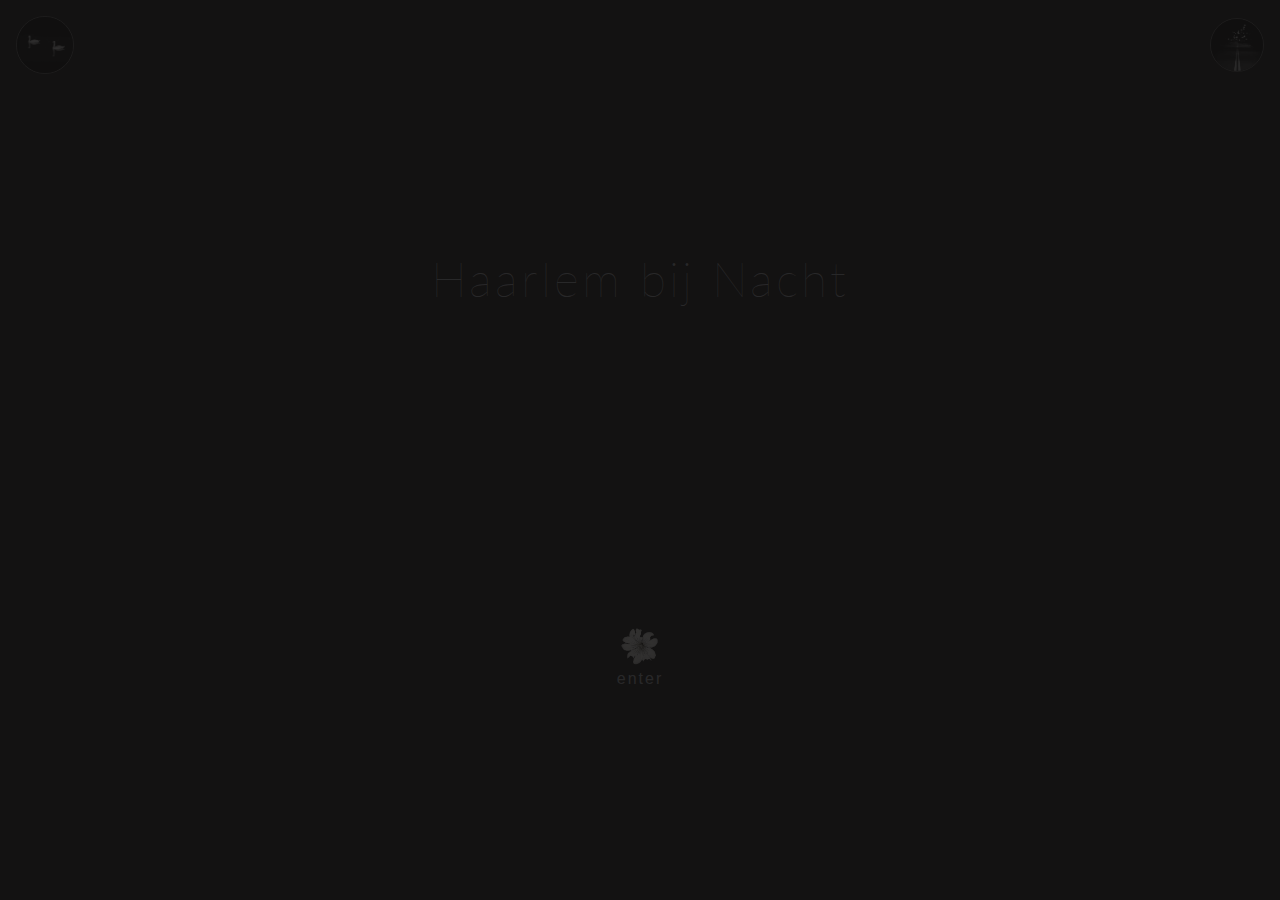
<file: index.html>
<!DOCTYPE html>
<html lang="en">
  <head>
    <meta charset="UTF-8" />
    <meta name="viewport" content="width=device-width, initial-scale=1.0" />
    <title>Haarlem Bij Nacht</title>
    <link rel="stylesheet" href="assets/css/style.css" />
    <link rel="shortcut icon" type="image/png" href="assets/img/favicon.png" />
  </head>

  <body class="index-body">
    <header>
      <div class="header-flex">
        <a href="index.html"
          ><img src="assets/img/swan-logo.jpg" alt="Swans" class="head-img"
        /></a>
        <a href="contact.html"
          ><img
            src="assets/img/road-img.png"
            alt="Swans"
            class="head-img"
            id="road"
        /></a>
      </div>
    </header>
    <section class="lg-size-container">
      <h2 class="index-section-h2">Haarlem bij Nacht</h2>
    </section>
    <form action="main.html">
      <button id="index-btn">
        <img
          src="assets/btn-img/flower2-nobg.png"
          alt="Field flower in black and white"
        />
        Enter
      </button>
    </form>
    <script
      src="https://cdnjs.cloudflare.com/ajax/libs/jquery/3.6.0/jquery.min.js"
      integrity="sha512-894YE6QWD5I59HgZOGReFYm4dnWc1Qt5NtvYSaNcOP+u1T9qYdvdihz0PPSiiqn/+/3e7Jo4EaG7TubfWGUrMQ=="
      crossorigin="anonymous"
      referrerpolicy="no-referrer"
    ></script>
    <script src="script.js"></script>
  </body>
</html>
</file>
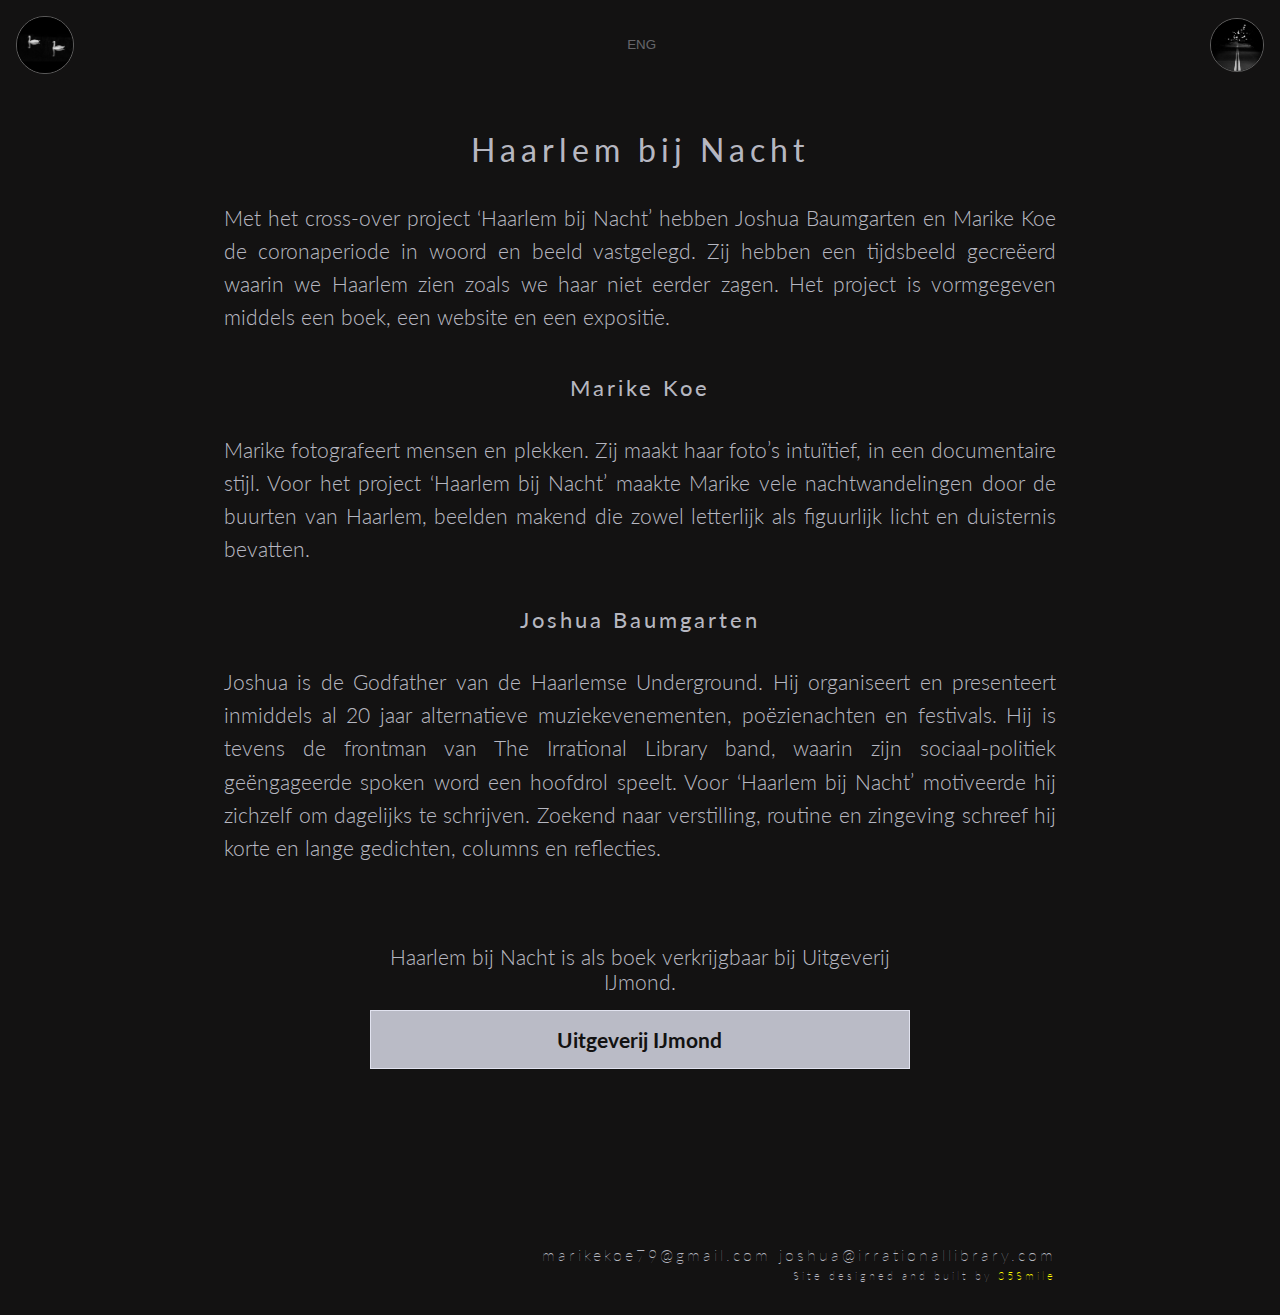
<file: contact.html>
<!DOCTYPE html>
<html lang="en">
  <head>
    <meta charset="UTF-8" />
    <meta name="viewport" content="width=device-width, initial-scale=1.0" />
    <title>Haarlem Bij Nacht</title>
    <link rel="stylesheet" href="assets/css/style.css" />
    <link rel="shortcut icon" type="image/png" href="assets/img/favicon.png" />
  </head>

  <body class="contact-body" onload="mediumFade()">
    <header>
      <div class="header-flex">
        <a href="index.html"
          ><img src="assets/img/swan-logo.jpg" alt="Swans" class="head-img"
        /></a>

        <button class="lang-btn" onClick="langChange()">ENG</button>

        <a href="contact.html"
          ><img
            src="assets/img/road-img.png"
            alt="Swans"
            class="head-img"
            id="road"
        /></a>
      </div>
    </header>

    <div class="contact-flex-parent">
      <section
        class="
          contact-container contact-dutch contact-paragraph-section
          lg-size-container
        "
        style="display: block"
      >
        <h2 class="contact-p-header">Haarlem bij Nacht</h2>
        <p class="contact-paragraph">
          Met het cross-over project ‘Haarlem bij Nacht’ hebben Joshua
          Baumgarten en Marike Koe de coronaperiode in woord en beeld
          vastgelegd. Zij hebben een tijdsbeeld gecreëerd waarin we Haarlem zien
          zoals we haar niet eerder zagen. Het project is vormgegeven middels
          een boek, een website en een expositie.
        </p>
        <p class="contact-p-header-2">Marike Koe</p>
        <p class="contact-paragraph">
          Marike fotografeert mensen en plekken. Zij maakt haar foto’s
          intuïtief, in een documentaire stijl. Voor het project ‘Haarlem bij
          Nacht’ maakte Marike vele nachtwandelingen door de buurten van
          Haarlem, beelden makend die zowel letterlijk als figuurlijk licht en
          duisternis bevatten.
        </p>
        <p class="contact-p-header-2">Joshua Baumgarten</p>
        <p class="contact-paragraph">
          Joshua is de Godfather van de Haarlemse Underground. Hij organiseert
          en presenteert inmiddels al 20 jaar alternatieve muziekevenementen,
          poëzienachten en festivals. Hij is tevens de frontman van The
          Irrational Library band, waarin zijn sociaal-politiek geëngageerde
          spoken word een hoofdrol speelt. Voor ‘Haarlem bij Nacht’ motiveerde
          hij zichzelf om dagelijks te schrijven. Zoekend naar verstilling,
          routine en zingeving schreef hij korte en lange gedichten, columns en
          reflecties.
        </p>
        <section class="contact-container contact-book-link">
          <p class="book-paragraph">
            Haarlem bij Nacht is als boek verkrijgbaar bij Uitgeverij IJmond.
            <a
              href="https://dewereldleest.store/winkel/haarlembijnacht/"
              target="_blank"
            >
              Uitgeverij IJmond
            </a>
          </p>
        </section>
      </section>
      <section
        class="
          contact-container contact-english contact-paragraph-section
          lg-size-container
        "
        style="display: none"
      >
        <h2 class="contact-p-header">Haarlem bij Nacht</h2>
        <p class="contact-paragraph">
          With the cross-over project ‘Haarlem by Night’, Joshua Baumgarten and
          Marike Koe captured the corona period in words and images. By creating
          a time frame through which we come to see Haarlem in a new light. The
          project is given shape as a book, a website and as an exhibition.
        </p>
        <p class="contact-p-header-2">Marike Koe</p>
        <p class="contact-paragraph">
          Marike photographs people and places. Her pictures are made out of her
          intuition, without the use of a flashlight or a tripod. Marike has a
          style that registers her environment in a documentary fashion. For the
          ‘Haarlem by Night’ project, she walked through Haarlems neighborhoods
          at night, creating images that captured the light and darkness, both
          literally and figuratively.
        </p>
        <p class="contact-p-header-2">Joshua Baumgarten</p>
        <p class="contact-paragraph">
          Joshua is the Haarlem Underground Godfather. For twenty years already,
          he organizes alternative music events, poetry nights and festivals. He
          is also the frontman of the Irrational Library band, in which his
          social-political spoken word has a leading role. For ‘Haarlem by
          Night’ he motivated himself to write daily. In search of stillness,
          routine and meaning, he wrote short and longer poems, columns that
          reflected his moods and impressions of this time.
        </p>
        <section class="contact-container contact-book-link">
          <p class="book-paragraph">
            Haarlem by Night is also available as a book from IJmond Publishing.
            <a
              href="https://dewereldleest.store/winkel/haarlembijnacht/"
              target="_blank"
            >
              IJmond Publishing
            </a>
          </p>
        </section>
      </section>
      <!-- <section class="contact-container contact-book-link">
        <p class="book-paragraph">
          Haarlem bij Nacht is als boek verkrijgbaar bij Uitgeverij IJmond.
          <a href="http://ahvobraiths.nl/joshua-baumgarten/" target="_blank">
            Uitgeverij IJmond
          </a>
        </p>
      </section> -->
      <!-- <section class="contact-container contact-book-link">
        <p class="book-paragraph">
          Haarlem by Night is also available as a book from IJmond Pubishing.
          <a href="http://ahvobraiths.nl/joshua-baumgarten/" target="_blank">
            IJmond Publishing
          </a>
        </p>
      </section> -->
    </div>
    <section class="contact-container contact-info">
      <p>marikekoe79@gmail.com joshua@irrationallibrary.com</p>
      <p>
        <span class="my-contact"
          >Site designed and built by
          <a href="https://www.35smile.com" id="my-link" target="_blank"
            >35Smile</a
          ></span
        >
      </p>
    </section>
    <script
      src="https://cdnjs.cloudflare.com/ajax/libs/jquery/3.6.0/jquery.min.js"
      integrity="sha512-894YE6QWD5I59HgZOGReFYm4dnWc1Qt5NtvYSaNcOP+u1T9qYdvdihz0PPSiiqn/+/3e7Jo4EaG7TubfWGUrMQ=="
      crossorigin="anonymous"
      referrerpolicy="no-referrer"
    ></script>
    <script src="script.js"></script>
  </body>
</html>
</file>
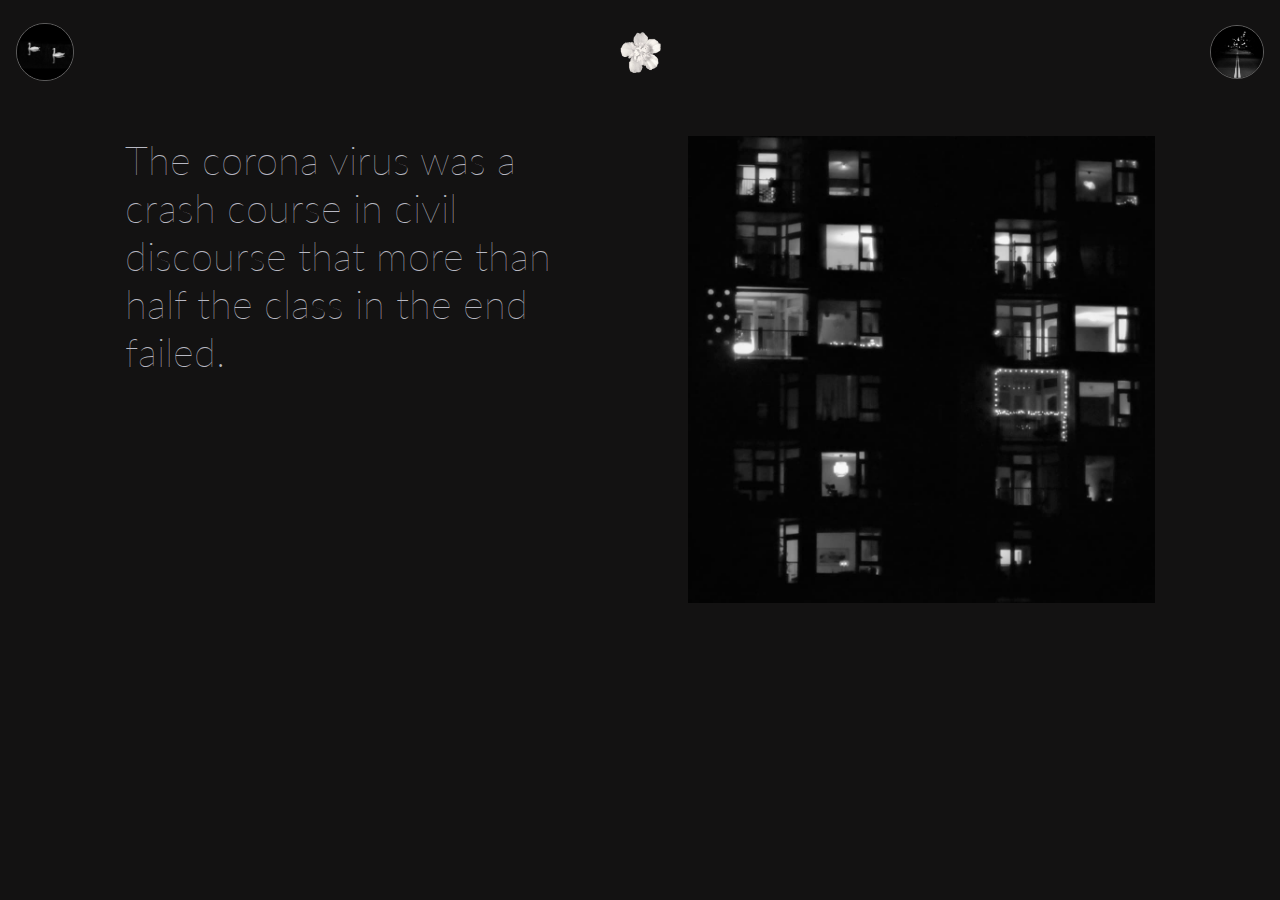
<file: main.html>
<!DOCTYPE html>
<html lang="en">
  <head>
    <meta charset="UTF-8" />
    <meta name="viewport" content="width=device-width, initial-scale=1.0" />
    <title>Haarlem Bij Nacht</title>
    <link rel="stylesheet" href="assets/css/style.css" />
    <link rel="shortcut icon" type="image/png" href="assets/img/favicon.png" />

  </head>

  <body">
    <header>
      <div class="header-flex">
        <a href="index.html"
          ><img src="assets/img/swan-logo.jpg" alt="Swans" class="head-img"
        /></a>

        <button onclick="randomPicIconText();" id="rnd-btn">
          <img
            src="assets/btn-img/flower1-nobg.png"
            alt="Field flower in black and white"
            id="btn-icon"
          />
        </button>

        <a href="contact.html"
          ><img src="assets/img/road-img.png" alt="Road" id="road" class="head-img"
        /></a>
      </div>
    </header>

    <div class="dual-container flex-parent lg-size-container">
      <div class="text-container flex-child" id="current-text">
        <!-- <p id="current-text"></p> -->
      </div>
      <div class="photo-container flex-child">
        <img src="assets/img/hbn1.jpg" alt="" id="current-photo" />
      </div>
    </div>

    
    <script
      src="https://cdnjs.cloudflare.com/ajax/libs/jquery/3.6.0/jquery.min.js"
      integrity="sha512-894YE6QWD5I59HgZOGReFYm4dnWc1Qt5NtvYSaNcOP+u1T9qYdvdihz0PPSiiqn/+/3e7Jo4EaG7TubfWGUrMQ=="
      crossorigin="anonymous"
      referrerpolicy="no-referrer"
    ></script>
    <script src="script.js"></script>  </body>
</html>
</file>
<file: assets/css/style.css>
/* --------------------Global Styles */

@import url("https://fonts.googleapis.com/css2?family=Lato:wght@100;300;400;700&display=swap");

* {
  margin: 0;
  padding: 0;
  box-sizing: border-box;
}

:root {
  --body-background-colour: #131212;
  --global-text-colour: rgba(240, 241, 255, 0.767);
}
body {
  font-family: "Lato", Arial, Helvetica, sans-serif;
  font-weight: 100;
  color: var(--global-text-colour);
  background-color: var(--body-background-colour);
}

.index-body {
  display: none;
}
/* ^^^^^works along with the jQuery and GSAP fade settings to fade index page */

.lg-size-container {
  max-width: 2500px;
}

img {
  width: 100%;
  display: block;
}

.header-flex {
  display: flex;
  justify-content: space-between;
  align-items: center;
}

.head-img {
  border: 1px solid rgba(192, 192, 192, 0.452);

  border-radius: 50%;
  margin: 1rem;
  width: 3.6rem;
  transition: all 350ms ease-in-out;
}

.head-img:hover,
.head-img:focus {
  opacity: 0.6;
}

#road {
  width: 3.4rem;
}

/* ^^^^^^ due to black in the images, 'road' was resized smaller to visually blend in */

.head-text {
  line-height: 1.4;
  font-weight: 300;
  margin: 1rem;
  width: 30%;
  text-align: center;
  letter-spacing: 3px;
}

.index-head-text {
  font-size: 2rem;
}

.index-section-h2 {
  margin-top: 10rem;
  text-align: center;
  font-weight: unset;
  font-size: 3rem;
  letter-spacing: 3px;
}

@media (max-width: 580px) {
  .index-section-h2 {
    font-size: 2rem;
    margin-top: 7rem;
  }
  .index-head-text {
    font-size: 1.5rem;
  }
}

/* ^^^^^^^media query for the index page, mobile view */

.dual-container {
  display: none;
  max-width: 88%;
  margin: 0 auto;
}

/* ^^^^^^^^ display none, part of the GSAP opacity animation blend */

.flex-parent {
  display: flex;
  flex-direction: row;
}

.flex-child {
  margin: 2rem 3rem;
}

.photo-container {
  max-width: 100%;
}

.text-container {
  background-color: var(--body-background-colour);
  width: 1000px;
  color: var(--global-text-colour);
  font-size: 2.5rem;
  text-align: left;
  max-width: 100%;
}

@media (max-width: 950px) {
  .flex-parent {
    flex-direction: column;
  }

  .photo-container {
    order: 2;
  }
  .text-container {
    font-size: 2.5rem;
    max-width: 90%;
    text-align: left;
    order: 1;
  }
}

#rnd-btn {
  background: var(--body-background-colour);
  margin: 1.5rem;
  width: 3.5rem;
  border: none;
}

#index-btn {
  display: block;
  border: none;
  width: 3rem;
  height: 100%;
  margin: 3rem auto;
}

#index-btn:hover,
#index-btn:focus,
#rnd-btn:hover,
#rnd-btn:focus {
  cursor: pointer;
}

#index-btn {
  margin-top: 35vh;
  background-color: var(--body-background-colour);
  font-size: 1rem;
  text-transform: lowercase;
  letter-spacing: 2px;
  color: var(--global-text-colour);
}

/* ^^^^^ rnd-btn is the randomiser button on the main page, grouped here together for convenience */

@media (max-width: 580px) {
  .dual-container {
    max-width: 90%;
  }

  .flex-child {
    margin: 0.5rem;
  }
  #index-btn {
    margin-top: 25vh;
  }
  #rnd-btn {
    width: 3rem;
  }
  .text-container {
    font-size: 1.5rem;
    line-height: 1.5;
    text-align: justify;
  }
}

.contact-body {
  display: none;
}

/* ^^^^^^ display none for the global jQuery fade  */

.contact-container {
  margin: 0 auto;
  max-width: 65%;
}

.contact-flex-parent {
  display: flex;
  flex-direction: column;
}

.contact-p-header {
  font-family: inherit;
  font-weight: 400;
  margin-top: 2.5rem;
  font-size: 2rem;
  text-align: center;
  letter-spacing: 5px;
}

.contact-p-header-2 {
  font-family: inherit;
  font-weight: 400;
  margin-top: 2.5rem;
  font-size: 1.4rem;
  text-align: center;
  letter-spacing: 3px;
}
.contact-paragraph {
  text-align: justify;
  line-height: 1.6;
  margin-top: 2rem;
  font-size: 1.3rem;
  font-weight: 300;
}

.lang-btn {
  color: var(--global-text-colour);
  background: var(--body-background-colour);
  border: none;
  opacity: 0.5;
  transition: all 400ms ease-in-out;
}

/* ^^^^ JS changes language back and forth, lang-btn is the click target */

.lang-btn:hover {
  opacity: 1;
  cursor: pointer;
}

.contact-book-link {
  font-size: 1.3rem;
  margin-top: 5rem;
  text-align: center;
  font-weight: 300;
}

.contact-book-link a {
  display: block;
  background-color: var(--global-text-colour);
  color: var(--body-background-colour);
  text-decoration: none;
  font-weight: 700;
  border: 1px solid var(--global-text-colour);
  width: 100%;
  padding: 1rem 1.5rem;
  margin: 1rem auto;
  transition: all 300ms ease-in-out;
}

.contact-book-link a:hover {
  opacity: 0.7;
}

.contact-info {
  margin-top: 10rem;
  letter-spacing: 3px;
  text-align: right;
  margin-bottom: 2rem;
}

.my-contact {
  font-size: 0.7rem;
}

@media (max-width: 920px) {
  .contact-container {
    max-width: 85%;
  }
}

@media (max-width: 600px) {
  .contact-book-link a {
    width: 80%;
    margin-top: 2.5rem;
  }

  .contact-paragraph-section {
    order: 2;
    line-height: 1.5;
  }

  .contact-paragraph {
    text-align: center;
  }
  .contact-book-link {
    margin-top: 2rem;
    order: 1;
  }

  .lang-btn {
    opacity: 0.8;
  }
}

#my-link {
  color: yellow;
  font-family: inherit;
  text-decoration: none;
}
</file>
